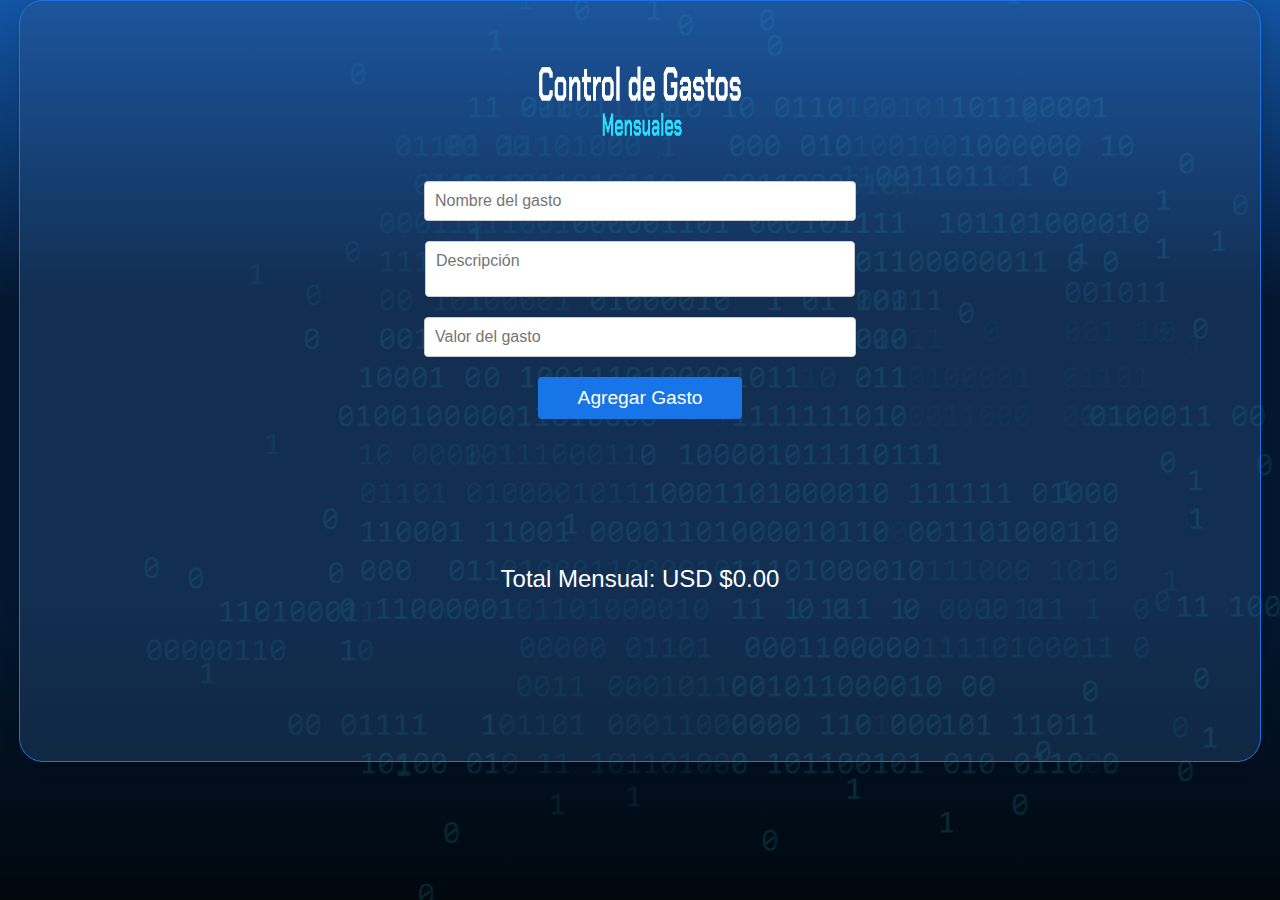
<file: Control de Gastos/index.html>
<!DOCTYPE html>
<html lang="en">

<head>
    <meta charset="UTF-8">
    <meta name="viewport" content="width=device-width, initial-scale=1.0">
    <title>Control de Gastos Mensuales</title>
    <link rel="stylesheet" href="assets/css/style.css">
</head>

<body>
    <div class="main-container">
        <div class="container">
            <div class="img-container">
                <img src="./assets/img/titulo.png" />
            </div>
            <div class="form-group">
                <input type="text" id="nombreGasto" placeholder="Nombre del gasto">
                <textarea id="descripcion" placeholder="Descripción"></textarea>
                <input type="number" id="valorGasto" placeholder="Valor del gasto" min="0" step="0.01">
                <button id="botonFormulario" onclick="clickBoton();">Agregar Gasto</button>
            </div>
            <ul id="listaDeGastos"></ul>
            <div class="total" id="contenedorTotal">
                Total Mensual: USD $<span id="totalGastos">0.00</span>
            </div>
        </div>
    </div>
    <script src="assets/js/script.js"></script>
</body>

</html>
</file>
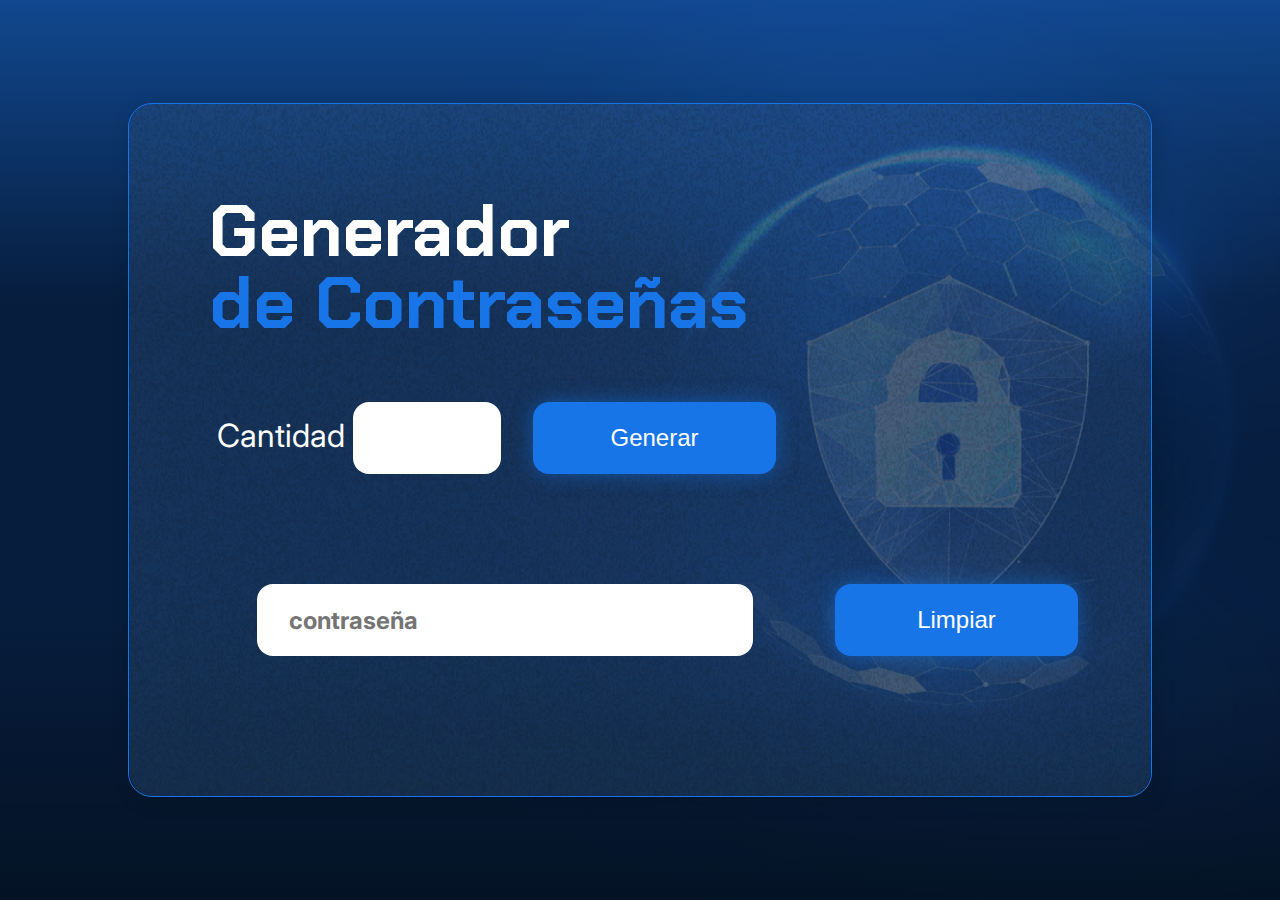
<file: Generador de Contraseñas/index.html>
<!DOCTYPE html>
<html lang="en">
<head>
    <meta charset="UTF-8">
    <meta http-equiv="X-UA-Compatible" content="IE=edge">
    <meta name="viewport" content="width=device-width, initial-scale=1.0">
    <link rel="preconnect" href="https://fonts.googleapis.com">
    <link rel="preconnect" href="https://fonts.gstatic.com" crossorigin>
    <link href="https://fonts.googleapis.com/css2?family=Chakra+Petch:wght@700&family=Inter:wght@400;700&display=swap" rel="stylesheet">
    <title>Generador de contraseñas</title>
    <link rel="stylesheet" href="./assets/style.css">
</head>
<body>
     
    <main class="container">
        <div class="container__contenido">
            <div class="container__informacion">
                <div class="container__texto">
                    <h1>Generador<span class="container__texto-azul"> de Contraseñas</span></h1>
                    <div class="container__campo"> 
                        <label class="texto__parrafo">Cantidad
                            <input class="container__input" type="number" id="cantidad" >
                        </label>
                        <button class="boton" id="generar" onclick="generar()" >Generar</button>
                    </div> 
                    <div class="container__campo">
                        <input class="container__contrasena" type="text" id="contrasena" placeholder="contraseña">
                        <button class="boton" id="generar" onclick="limpiar()" >Limpiar</button>
                    </div>
                    <p class="texto__parrafo" id="seguridad"></p>
                </div> 
            </div>
        </div>
 
    </main>
    
    <script src="main.js"></script> 
</body>
</html>
</file>
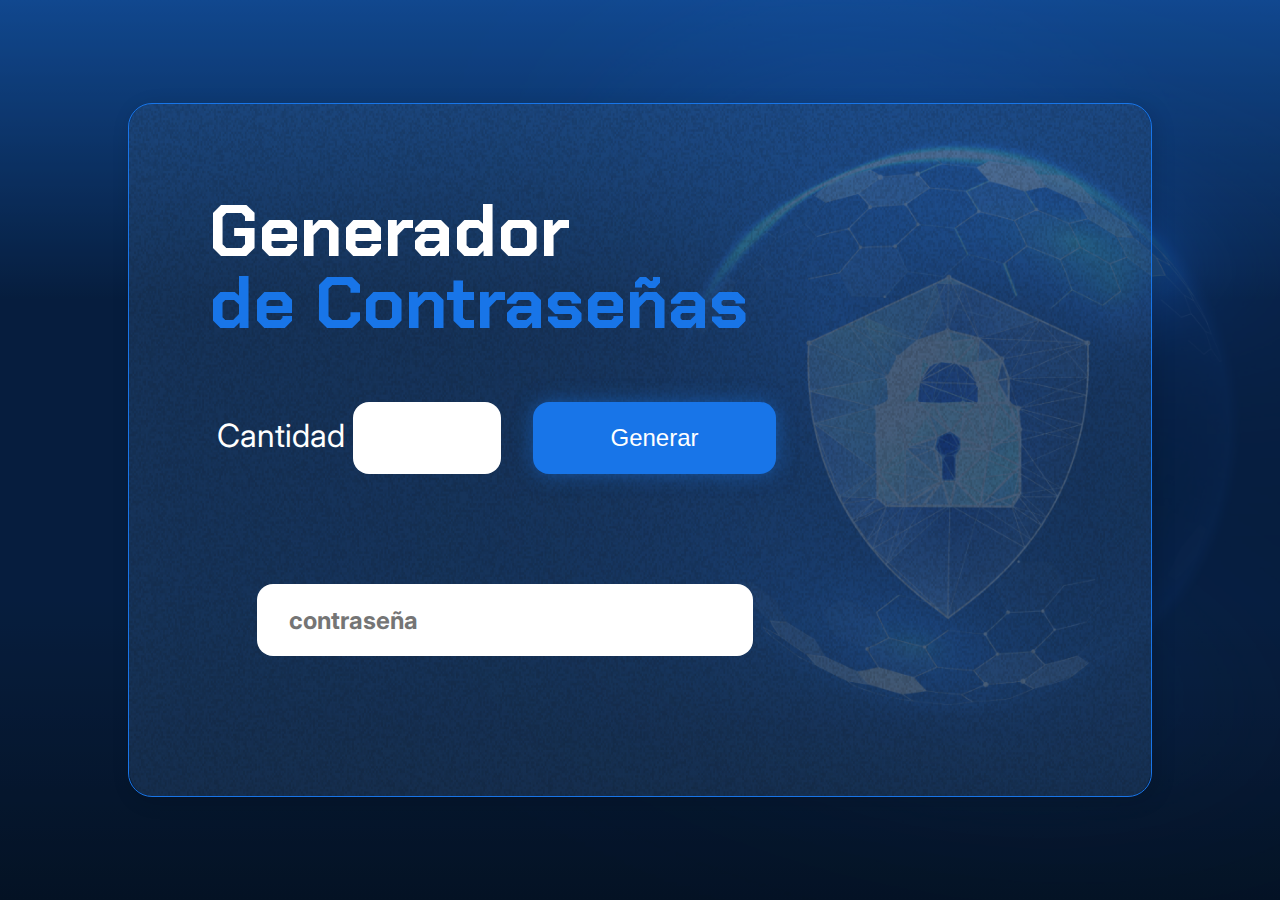
<file: inmersion-dev-aula1-Proyecto-Base/index.html>
<!DOCTYPE html>
<html lang="en">
<head>
    <meta charset="UTF-8">
    <meta http-equiv="X-UA-Compatible" content="IE=edge">
    <meta name="viewport" content="width=device-width, initial-scale=1.0">
    <link rel="preconnect" href="https://fonts.googleapis.com">
    <link rel="preconnect" href="https://fonts.gstatic.com" crossorigin>
    <link href="https://fonts.googleapis.com/css2?family=Chakra+Petch:wght@700&family=Inter:wght@400;700&display=swap" rel="stylesheet">
    <title>Generador de contraseñas</title>
    <link rel="stylesheet" href="./assets/style.css">
</head>
<body>
     
    <main class="container">
        <div class="container__contenido">
            <div class="container__informacion">
                <div class="container__texto">
                    <h1>Generador<span class="container__texto-azul"> de Contraseñas</span></h1>
                    <div class="container__campo"> 
                        <label class="texto__parrafo">Cantidad
                            <input class="container__input" type="number" id="cantidad" >
                        </label>
                        <button class="boton" id="generar" onclick="generar()" >Generar</button>
                    </div> 
                    <div class="container__campo">
                        <input class="container__contrasena" type="text" id="contrasena" placeholder="contraseña">
                    </div>
                </div> 
            </div>
        </div>
 
    </main>
    
    <script src="main.js"></script> 
</body>
</html>
</file>
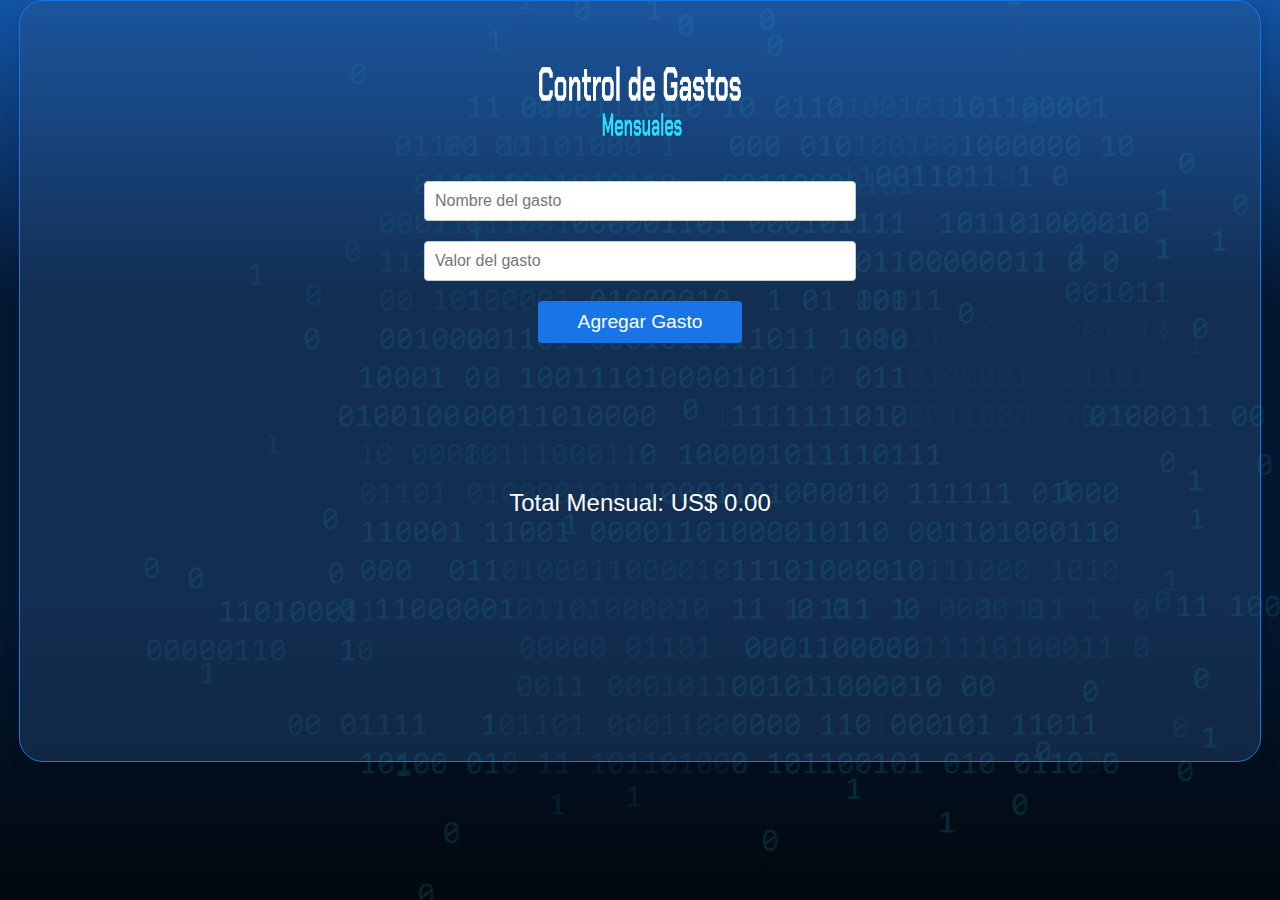
<file: inmersion-dev-aula2-proyecto-base/index.html>
<!DOCTYPE html>
<html lang="en">

<head>
    <meta charset="UTF-8">
    <meta name="viewport" content="width=device-width, initial-scale=1.0">
    <title>Control de Gastos Mensuales</title>
    <link rel="stylesheet" href="assets/css/style.css">
</head>

<body>
    <div class="main-container">
        <div class="container">
            <div class="img-container">
                <img src="./assets/img/titulo.png" />
            </div>
            <div class="form-group">
                <input type="text" id="nombreGasto" placeholder="Nombre del gasto">
                <input type="number" id="valorGasto" placeholder="Valor del gasto" min="0" step="0.01">
                <button id="botonFormulario" onclick="clickBoton();">Agregar Gasto</button>
            </div>
            <ul id="listaDeGastos"></ul>
            <div class="total">
                Total Mensual: US$ <span id="totalGastos">0.00</span>
            </div>
        </div>
    </div>
    <script src="assets/js/script.js"></script>
</body>

</html>
</file>
<file: Control de Gastos/assets/css/style.css>
body {
    font-family: Arial, sans-serif;

    background: url('../img/codigo.svg'), linear-gradient(#1354A5 0%, #041832 33.33%, #041832 66.67%, #01080E 100%);


    background-size: auto;
    background-repeat: no-repeat;
    /* Hace que la imagen cubra todo el área del elemento */
    background-position: right;
    min-height: 100vh;
    margin: 0;
    padding: 0;
    color: white;
}

input[type="text"],
input[type="number"],
textarea {
    font-family: Arial, sans-serif;
    font-size: 1rem;
    width: calc(100% - 20px);
    padding: 10px;
    border: 1px solid #ccc;
    border-radius: 4px;
}

button {
    padding: 10px 40px;
    width: fit-content;
    background-color: #1875E8;
    color: #fff;
    font-size: 1.2rem;
    border: none;
    border-radius: 4px;
    cursor: pointer;
    transition: background-color 0.3s;
}

button:hover {
    background-color: #4cae4c;
}

ul {
    list-style-type: none;
    padding: 0;
    margin-top: 20px;
    max-height: fit-content;
    overflow-y: auto;
    width: 100%;
}

ul li {
    padding: 10px;
    background-color: #041832;
    border-bottom: 1px solid #eee;
    display: flex;
    justify-content: space-between;
}

ul li:last-child {
    border-bottom: none;
}

.main-container {
    display: flex;
    justify-content: center;
    top: 110px;
    left: 120px;
    width: 1200px;
    min-height: 80vh;
    margin: 0px auto;
    padding: 20px;
    background: linear-gradient(0deg, rgba(20, 68, 128, 0.3), rgba(20, 68, 128, 0.3)),
        linear-gradient(0deg, rgba(255, 255, 255, 0.05), rgba(255, 255, 255, 0.05));

    border-radius: 24px;
    color: white;
    box-shadow: 4px 4px 20px 0px #01080E26;
    border: 1px solid #1875E8
}

.container {
    display: flex;
    gap: 45px;
    width: 860px;
    align-items: center;
    flex-direction: column;
    padding: 45px;
    opacity: 0px;
}

.img-container {
    display: flex;
    justify-content: center;
}

.img-container img {
    width: 50%;
}

.form-group {
    display: flex;
    flex-direction: column;
    width: 50%;
    align-items: center;
    gap: 20px;
}

.total {
    margin-top: 20px;
    font-size: 24px;
    text-align: center;
    color: #fff;

}

#descripcion {
    width: 100%;
    height: 40px;
    resize: none;
    box-sizing: border-box;
}
</file>
<file: Generador de Contraseñas/assets/style.css>
* {
    box-sizing: border-box;
    margin: 0;
    padding: 0;
    color: white;
}

body {
    background: linear-gradient(#1354A5 0%, #041832 33.33%, #041832 66.67%, #01080E 100%); 
    height: 100vh;
    display: flex; 
    align-items: center;
    justify-content: center;
    
}

body::before {
    background-image: url("img/candado.png");
    background-repeat: no-repeat;
    background-position: right;
    background-size: cover;
    content: "";
    display: block;
    position: absolute;
    width: 100%;
    height: 100%;
    opacity: 0.4;
}

.container {
    width: 80%;
    min-height: 50vh;
    display: flex;
    align-items: center;
    justify-content: space-between;
    border-radius: 24px;
    border: 1px solid #1875E8;
    box-shadow: 4px 4px 20px 0px rgba(1, 8, 14, 0.15);
    background-image: url("img/Ruido.png");
    background-size: 100% 100%;
    position: relative;
    overflow: hidden;
}

.container__contenido {
    display: flex;
    align-items: center;
    position: relative;
    width: 100%;
}

.container__informacion {
    flex: 1;
    padding: 3rem;
    
}

h1 {
    font-family: 'Chakra Petch', sans-serif;
    font-size: 72px;
    font-style: normal;
    font-weight: 700;
    line-height: 100%;
    padding: 2rem;
}

.container__texto {
    margin: 12px 0;
    display: flex;
    flex-direction: column;
    
}

.container__texto-azul {
    color: #1875E8;
    display: block;
}

.container__campo {
    display: flex;
    align-items: center;  
    margin-bottom: 12px;
    margin: 30px;
    gap: 2rem;  
}

.texto__parrafo {
    color: #FFF;
    font-family: 'Inter';
    font-size: 32px;
    font-style: normal;
    font-weight: 400;
    line-height: normal;
    margin-left: 10px;  
}

.container__input {
    width: 148px;
    height: 72px;
    border-radius: 16px;
    background-color: #FFF;
    border: none;
    color: #535353;
    padding: 2rem;
    font-size: 24px;
    font-weight: 700;
    font-family: 'Inter', sans-serif;
    
}

.boton{
    color: white;
    font-size: 1.5rem;
    border: none;
    background-color: #1875E8;
    padding: 1rem 1.5rem;
    border-radius: 16px;
    width: 243px;
    height: 72px;
    box-shadow: 0px 0px 20px 0px rgba(24, 117, 232, 0.50);
    cursor: pointer;
}

.container__contrasena {
    width: 496px;
    height: 72px;
    border-radius: 16px;
    background-color: #FFF;
    border: none;
    color: #1875E8;
    margin: 50px;
    padding: 2rem;
    font-size: 24px;
    font-weight: 700;
    font-family: 'Inter', sans-serif;
}
</file>
<file: inmersion-dev-aula1-Proyecto-Base/assets/style.css>
* {
    box-sizing: border-box;
    margin: 0;
    padding: 0;
    color: white;
}

body {
    background: linear-gradient(#1354A5 0%, #041832 33.33%, #041832 66.67%, #01080E 100%); 
    height: 100vh;
    display: flex; 
    align-items: center;
    justify-content: center;
    
}

body::before {
    background-image: url("img/candado.png");
    background-repeat: no-repeat;
    background-position: right;
    background-size: cover;
    content: "";
    display: block;
    position: absolute;
    width: 100%;
    height: 100%;
    opacity: 0.4;
}

.container {
    width: 80%;
    min-height: 50vh;
    display: flex;
    align-items: center;
    justify-content: space-between;
    border-radius: 24px;
    border: 1px solid #1875E8;
    box-shadow: 4px 4px 20px 0px rgba(1, 8, 14, 0.15);
    background-image: url("img/Ruido.png");
    background-size: 100% 100%;
    position: relative;
    overflow: hidden;
}

.container__contenido {
    display: flex;
    align-items: center;
    position: relative;
    width: 100%;
}

.container__informacion {
    flex: 1;
    padding: 3rem;
    
}

h1 {
    font-family: 'Chakra Petch', sans-serif;
    font-size: 72px;
    font-style: normal;
    font-weight: 700;
    line-height: 100%;
    padding: 2rem;
}

.container__texto {
    margin: 12px 0;
    display: flex;
    flex-direction: column;
    
}

.container__texto-azul {
    color: #1875E8;
    display: block;
}

.container__campo {
    display: flex;
    align-items: center;  
    margin-bottom: 12px;
    margin: 30px;
    gap: 2rem;  
}

.texto__parrafo {
    color: #FFF;
    font-family: 'Inter';
    font-size: 32px;
    font-style: normal;
    font-weight: 400;
    line-height: normal;
    margin-left: 10px;  
}

.container__input {
    width: 148px;
    height: 72px;
    border-radius: 16px;
    background-color: #FFF;
    border: none;
    color: #535353;
    padding: 2rem;
    font-size: 24px;
    font-weight: 700;
    font-family: 'Inter', sans-serif;
    
}

.boton{
    color: white;
    font-size: 1.5rem;
    border: none;
    background-color: #1875E8;
    padding: 1rem 1.5rem;
    border-radius: 16px;
    width: 243px;
    height: 72px;
    box-shadow: 0px 0px 20px 0px rgba(24, 117, 232, 0.50);
    cursor: pointer;
}

.container__contrasena {
    width: 496px;
    height: 72px;
    border-radius: 16px;
    background-color: #FFF;
    border: none;
    color: #1875E8;
    margin: 50px;
    padding: 2rem;
    font-size: 24px;
    font-weight: 700;
    font-family: 'Inter', sans-serif;
}
</file>
<file: inmersion-dev-aula2-proyecto-base/assets/css/style.css>
body {
    font-family: Arial, sans-serif;

    background: url('../img/codigo.svg'), linear-gradient(#1354A5 0%, #041832 33.33%, #041832 66.67%, #01080E 100%);


    background-size: auto;
    background-repeat: no-repeat;
    /* Hace que la imagen cubra todo el área del elemento */
    background-position: right;
    min-height: 100vh;
    margin: 0;
    padding: 0;
    color: white;
}

input[type="text"],
input[type="number"] {
    font-size: 1rem;
    width: calc(100% - 20px);
    padding: 10px;
    border: 1px solid #ccc;
    border-radius: 4px;
}

button {
    padding: 10px 40px;
    width: fit-content;
    background-color: #1875E8;
    color: #fff;
    font-size: 1.2rem;
    border: none;
    border-radius: 4px;
    cursor: pointer;
    transition: background-color 0.3s;
}

button:hover {
    background-color: #4cae4c;
}

ul {
    list-style-type: none;
    padding: 0;
    margin-top: 20px;
    max-height: fit-content;
    overflow-y: auto;
    width: 100%;
}

ul li {
    padding: 10px;
    background-color: #041832;
    border-bottom: 1px solid #eee;
    display: flex;
    justify-content: space-between;
}

ul li:last-child {
    border-bottom: none;
}

.main-container {
    display: flex;
    justify-content: center;
    top: 110px;
    left: 120px;
    width: 1200px;
    min-height: 80vh;
    margin: 0px auto;
    padding: 20px;
    background: linear-gradient(0deg, rgba(20, 68, 128, 0.3), rgba(20, 68, 128, 0.3)),
        linear-gradient(0deg, rgba(255, 255, 255, 0.05), rgba(255, 255, 255, 0.05));

    border-radius: 24px;
    color: white;
    box-shadow: 4px 4px 20px 0px #01080E26;
    border: 1px solid #1875E8
}

.container {
    display: flex;
    gap: 45px;
    width: 860px;
    align-items: center;
    flex-direction: column;
    padding: 45px;
    opacity: 0px;
}

.img-container {
    display: flex;
    justify-content: center;
}

.img-container img {
    width: 50%;
}

.form-group {
    display: flex;
    flex-direction: column;
    width: 50%;
    align-items: center;
    gap: 20px;
}

.total {
    margin-top: 20px;
    font-size: 24px;
    text-align: center;
    color: #fff;

}
</file>
